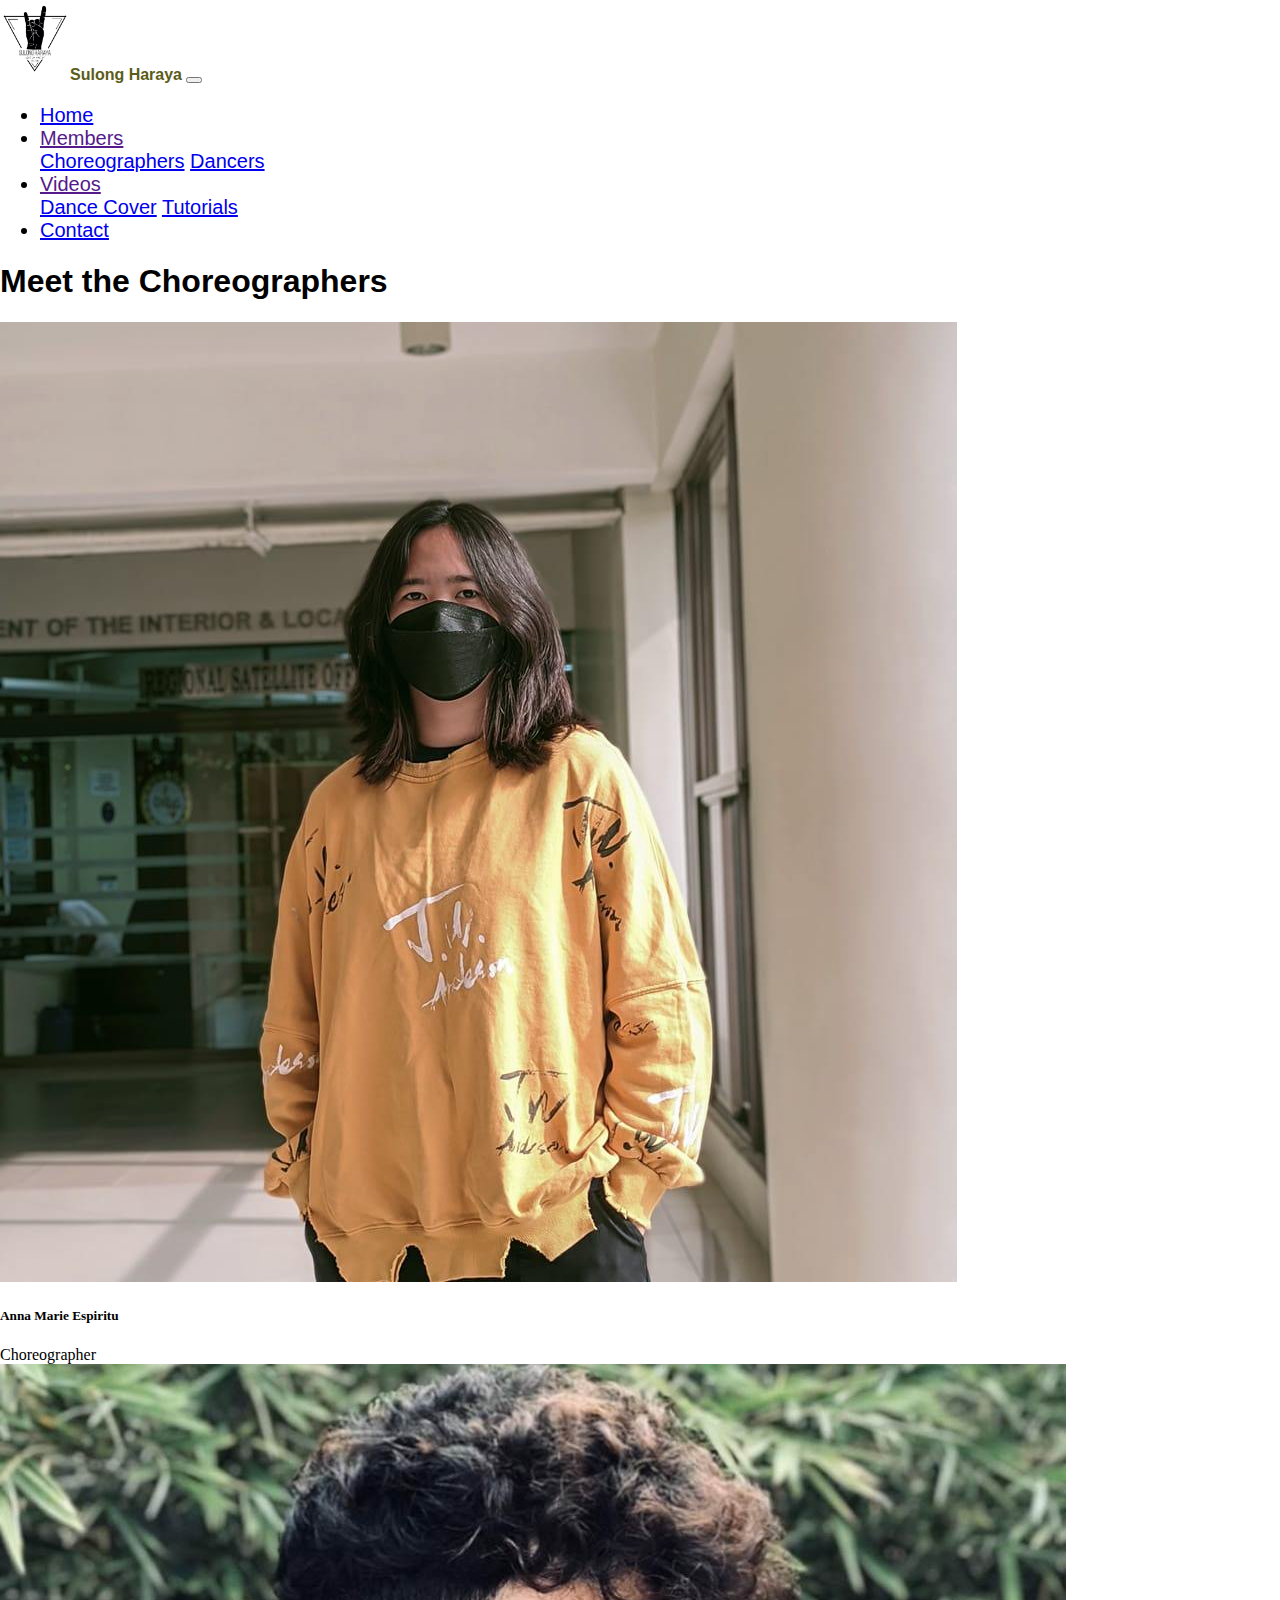
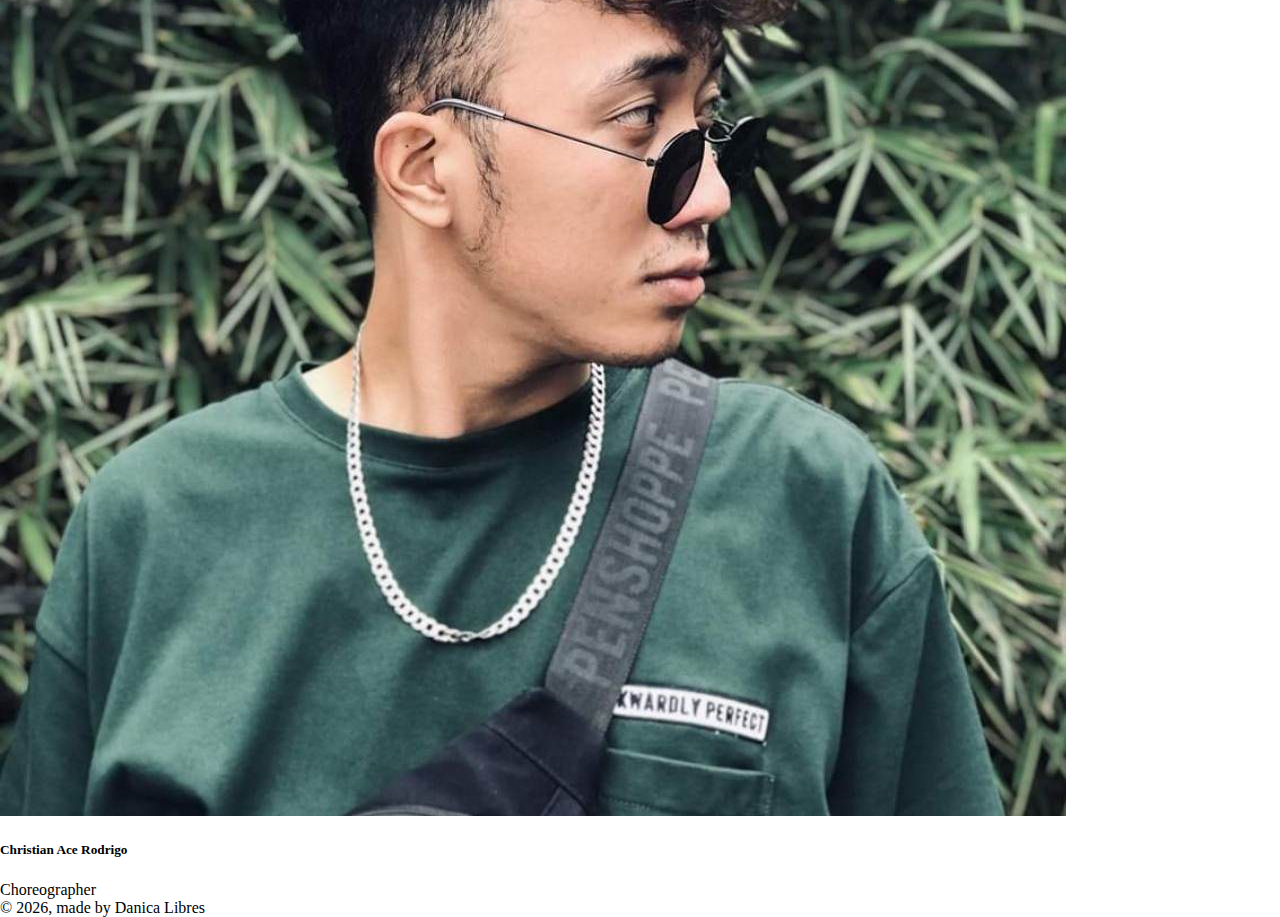
<file: choreographers.html>
<!DOCTYPE html>
<html lang="en">
<head>
    <meta charset="UTF-8">
    <meta http-equiv="X-UA-Compatible" content="IE=edge">
    <meta name="viewport" content="width=device-width, initial-scale=1.0">
    <link rel="icon" type="image" href="logo.png">
    <link rel="stylesheet" href="choreographers.css">
    <link href="https://cdn.jsdelivr.net/npm/bootstrap@5.0.2/dist/css/bootstrap.min.css" rel="stylesheet" integrity="sha384-EVSTQN3/azprG1Anm3QDgpJLIm9Nao0Yz1ztcQTwFspd3yD65VohhpuuCOmLASjC" crossorigin="anonymous">
    <title>Choreographers</title>
</head>

<body>
    
    <!-- Start of Navbar -->
    <nav class="navbar navbar-expand-lg fixed-top bg-warning">
        <div class="container-fluid p-2">
            <img src="logo.png" alt= "logo" alt class="img-fluid" style="max-width: 70px;"><span class="title">Sulong Haraya</span>
            <button type="button" class="navbar-toggler navbar-light" data-bs-target="#navbarNav" data-bs-toggle="collapse" aria-controls="navbarNav" aria-expanded="false" aria-label="ToggleNavbar">
                <span class="navbar-toggler-icon"></span>
            </button>
            
            <div class="collapse navbar-collapse" id="navbarNav">
                <div class="mx-auto"></div>
                
                <ul class="navbar-nav" id="link">
                    <li class="nav-item">
                        <a href="index.html" class="nav-link link-dark">Home</a>
                    </li>
                    <li class="nav-item dropdown">
                        <a href="" class="nav-link dropdown-toggle link-dark" id="navbarDropdownMenuLink1" data-bs-toggle="dropdown" aria-haspopup="true" aria-expanded="false">Members</a>
                        <div class="dropdown-menu" aria-labelledby="navbarDropdownMenuLink1">
                            <a class="dropdown-item" href="choreographers.html">Choreographers</a>
                            <a class="dropdown-item" href="dancers.html">Dancers</a>
                        </div>
                    </li>
                    <li class="nav-item dropdown">
                        <a href="" class="nav-link dropdown-toggle link-dark" id="navbarDropdownMenuLink2" data-bs-toggle="dropdown" aria-haspopup="true" aria-expanded="false">Videos</a>
                        <div class="dropdown-menu" aria-labelledby="navbarDropdownMenuLink2">
                            <a class="dropdown-item" href="workshop.html">Dance Cover</a>
                            <a class="dropdown-item" href="tutorial.html">Tutorials</a>
                        </div>
                    </li>
                    <li class="nav-item">
                        <a href="contact.html" class="nav-link link-dark">Contact</a>
                    </li>
                </ul>
            </div>
        </div>
    </nav>
    <!-- End of navbar-->
    
    
    <header class=" mt-5 text-center py-5 mb-4">
        <div class="container">
            <h1 class="fw-bold text-dark mt-5" style="font-family:'Trebuchet MS', 'Lucida Sans Unicode', 'Lucida Grande', 'Lucida Sans', Arial, sans-serif;">Meet the Choreographers</h1>
        </div>
    </header>
    
    <div class="container">
        <div class="row">
            <div class="col-xl-3 col-md-6 mb-5">
                <div class="card border-0 shadow">
                    <img src="Kisses.jpg" class="card-img-top" alt="kisses picture">
                    <div class="card-body text-center">
                        <h5 class="card-title mb-0">Anna Marie Espiritu</h5>
                        <div class="card-text text-black-50">Choreographer</div>
                    </div>
                </div>
            </div>
            
            <div class="col-xl-3 col-md-6 mb-5">
                <div class="card border-0 shadow">
                    <img src="ace.jpg" class="card-img-top" alt="ace picture">
                    <div class="card-body text-center">
                        <h5 class="card-title mb-0">Christian Ace Rodrigo</h5>
                        <div class="card-text text-black-50">Choreographer</div>
                    </div>
                </div>
            </div>
        </div>
    </div>


  <!-- Start Footer -->
  
<footer class="footer bg-warning text-white p-2 fixed-bottom ">
    <div class="container">
        <div class="row text-dark">
            <div class="credit ml-auto">
                <span class="copyright">
                    ©
                    <script>
                    document.write(new Date().getFullYear())
                    </script>, made by Danica Libres
                </span>
            </div>
        </div>
    </div>
</footer>

<!-- End Footer -->





    <script src="https://cdn.jsdelivr.net/npm/bootstrap@5.2.2/dist/js/bootstrap.bundle.min.js"></script>

</body>
</html>
</file>
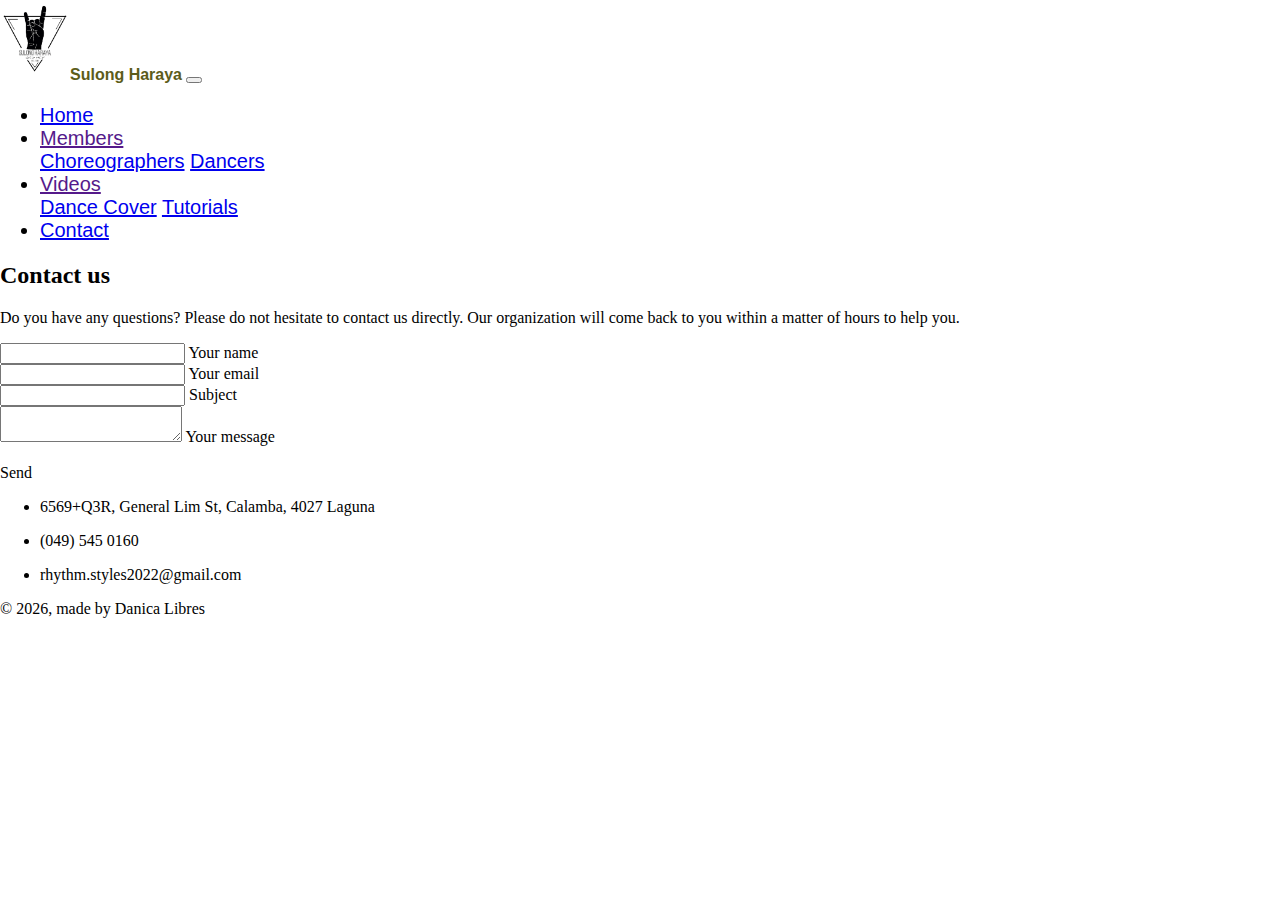
<file: contact.html>
<!DOCTYPE html>
<html lang="en">
<head>
    <meta charset="UTF-8">
    <meta http-equiv="X-UA-Compatible" content="IE=edge">
    <meta name="viewport" content="width=device-width, initial-scale=1.0">
    <link rel="icon" type="image" href="logo.png">
    <link rel="stylesheet" href="style1.css">
    <link href="https://cdn.jsdelivr.net/npm/bootstrap@5.0.2/dist/css/bootstrap.min.css" rel="stylesheet" integrity="sha384-EVSTQN3/azprG1Anm3QDgpJLIm9Nao0Yz1ztcQTwFspd3yD65VohhpuuCOmLASjC" crossorigin="anonymous">
    <link href="https://cdn.jsdelivr.net/npm/@fortawesome/fontawesome-free@6.2.0/css/fontawesome.min.css">
    <title>Contact Us</title>
</head>

<body>

  
    <!-- Start of Navbar -->

    <nav class="navbar navbar-expand-lg bg-warning">
        <div class="container-fluid p-2">
            <img src="logo.png" alt= "logo" alt class="img-fluid" style="max-width: 70px;"><span class="title">Sulong Haraya</span>
            <button type="button" class="navbar-toggler navbar-light" data-bs-target="#navbarNav" data-bs-toggle="collapse" aria-controls="navbarNav" aria-expanded="false" aria-label="ToggleNavbar">
                <span class="navbar-toggler-icon"></span>
            </button>
            
            <div class="collapse navbar-collapse" id="navbarNav">
                <div class="mx-auto"></div>
                
                <ul class="navbar-nav text-center" id="link">
                    <li class="nav-item">
                        <a href="index.html" class="nav-link link-dark">Home</a>
                    </li>
                    <li class="nav-item dropdown">
                        <a href="" class="nav-link dropdown-toggle link-dark" id="navbarDropdownMenuLink1" data-bs-toggle="dropdown" aria-haspopup="true" aria-expanded="false">Members</a>
                        <div class="dropdown-menu" aria-labelledby="navbarDropdownMenuLink1">
                            <a class="dropdown-item" href="choreographers.html">Choreographers</a>
                            <a class="dropdown-item" href="dancers.html">Dancers</a>
                        </div>
                    </li>
                    <li class="nav-item dropdown">
                        <a href="" class="nav-link dropdown-toggle link-dark" id="navbarDropdownMenuLink2" data-bs-toggle="dropdown" aria-haspopup="true" aria-expanded="false">Videos</a>
                        <div class="dropdown-menu" aria-labelledby="navbarDropdownMenuLink2">
                            <a class="dropdown-item" href="workshop.html">Dance Cover</a>
                            <a class="dropdown-item" href="tutorial.html">Tutorials</a>
                        </div>
                    </li>
                    <li class="nav-item">
                        <a href="contact.html" class="nav-link link-dark">Contact</a>
                    </li>
                </ul>
            </div>
        </div>
    </nav>

    <!-- End of navbar -->
    
    <section class="mb-4 p-5">
        <h2 class="h1-responsive font-weight-bold text-center my-4">Contact us</h2>
        <p class="text-center w-responsive mx-auto mb-5">Do you have any questions? Please do not hesitate to contact us directly. Our organization will come back to you within a matter of hours to help you.</p>
        
        <div class="row">
            <div class="col-md-9 mb-md-0 mb-5">
                <form id="contact-form" name="contact-form" action="mail.php" method="POST">
                    <div class="row">
                        <div class="col-md-6">
                            <div class="md-form mb-0">
                                <input type="text" id="name" name="name" class="form-control">
                                <label for="name" class="">Your name</label>
                            </div>
                        </div>
                        
                        <div class="col-md-6">
                            <div class="md-form mb-0">
                                <input type="text" id="email" name="email" class="form-control">
                                <label for="email" class="">Your email</label>
                            </div>
                        </div>
                    </div>
                    
                    <div class="row">
                        <div class="col-md-12">
                            <div class="md-form mb-0">
                                <input type="text" id="subject" name="subject" class="form-control">
                                <label for="subject" class="">Subject</label>
                            </div>
                        </div>
                    </div>
                    
                    <div class="row">
                        <div class="col-md-12">
                            <div class="md-form">
                                <textarea type="text" id="message" name="message" rows="2" class="form-control md-textarea"></textarea>
                                <label for="message">Your message</label>
                            </div>
                        </div>
                    </div>
                </form>
                <br>
                <div class="text-center text-md-left">
                    <a class="btn btn-primary" onclick="">Send</a>
                </div>
                
            </div>
            
            <div class="col-md-3 text-center mt-5">
                <ul class="list-unstyled mb-0">
                    <li><i class="fas fa-map-marker-alt fa-2x"></i>
                        <p>6569+Q3R, General Lim St, Calamba, 4027 Laguna</p>
                    </li>
                    <li><i class="fas fa-phone mt-4 fa-2x"></i>
                        <p>(049) 545 0160</p>
                    </li>
                    <li><i class="fas fa-envelope mt-4 fa-2x"></i>
                        <p>rhythm.styles2022@gmail.com</p>
                    </li>
                </ul>
            </div>
        </div>
    </section>

    <!-- Start Footer -->

    <footer class="footer bg-warning text-white p-2 mt-5 fixed-bottom">
        <div class="container">
            <div class="row text-dark">
                <div class="credit ml-auto">
                    <span class="copyright">
                        ©
                        <script>
                          document.write(new Date().getFullYear())
                        </script>, made by Danica Libres
                      </span>
                </div>
            </div>
        </div>
    </footer>

    <!-- End Footer -->


    
    <script src="https://cdn.jsdelivr.net/npm/bootstrap@5.2.2/dist/js/bootstrap.bundle.min.js"></script>



</body>
</html>
</file>
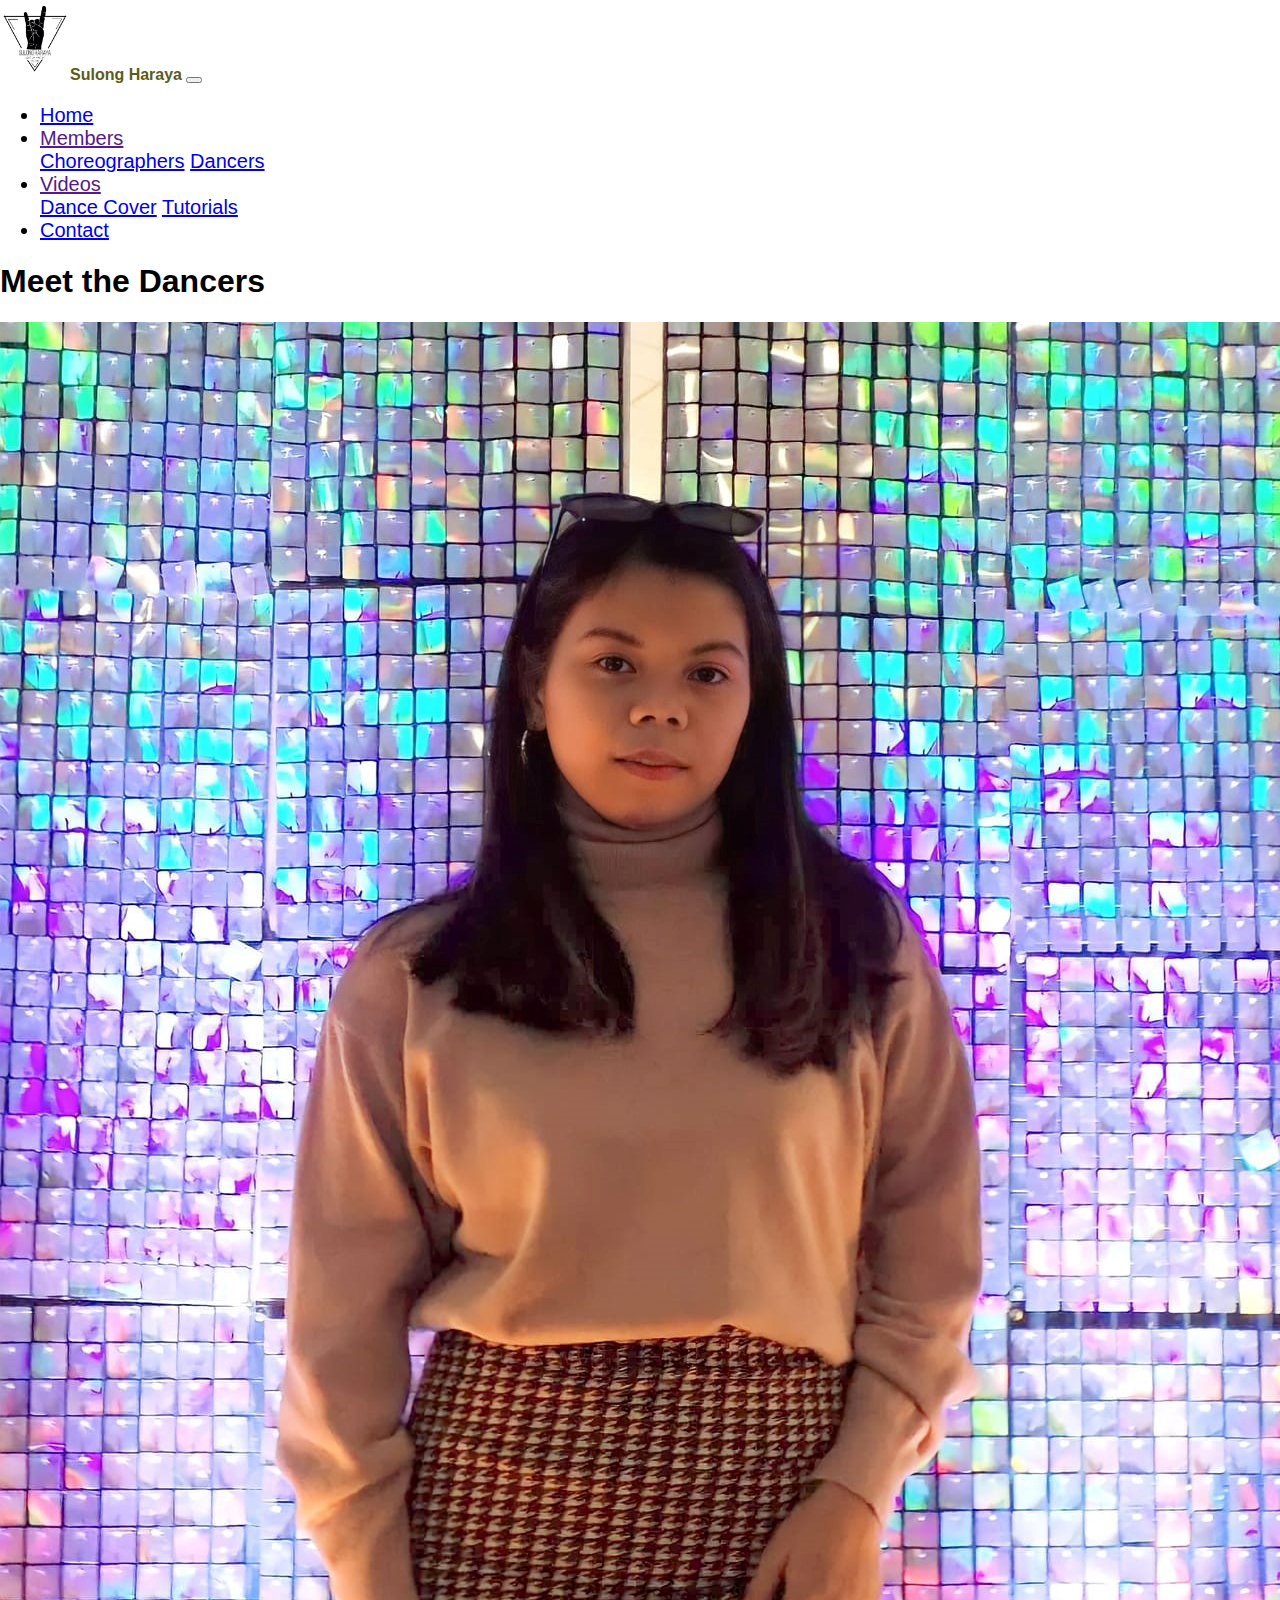
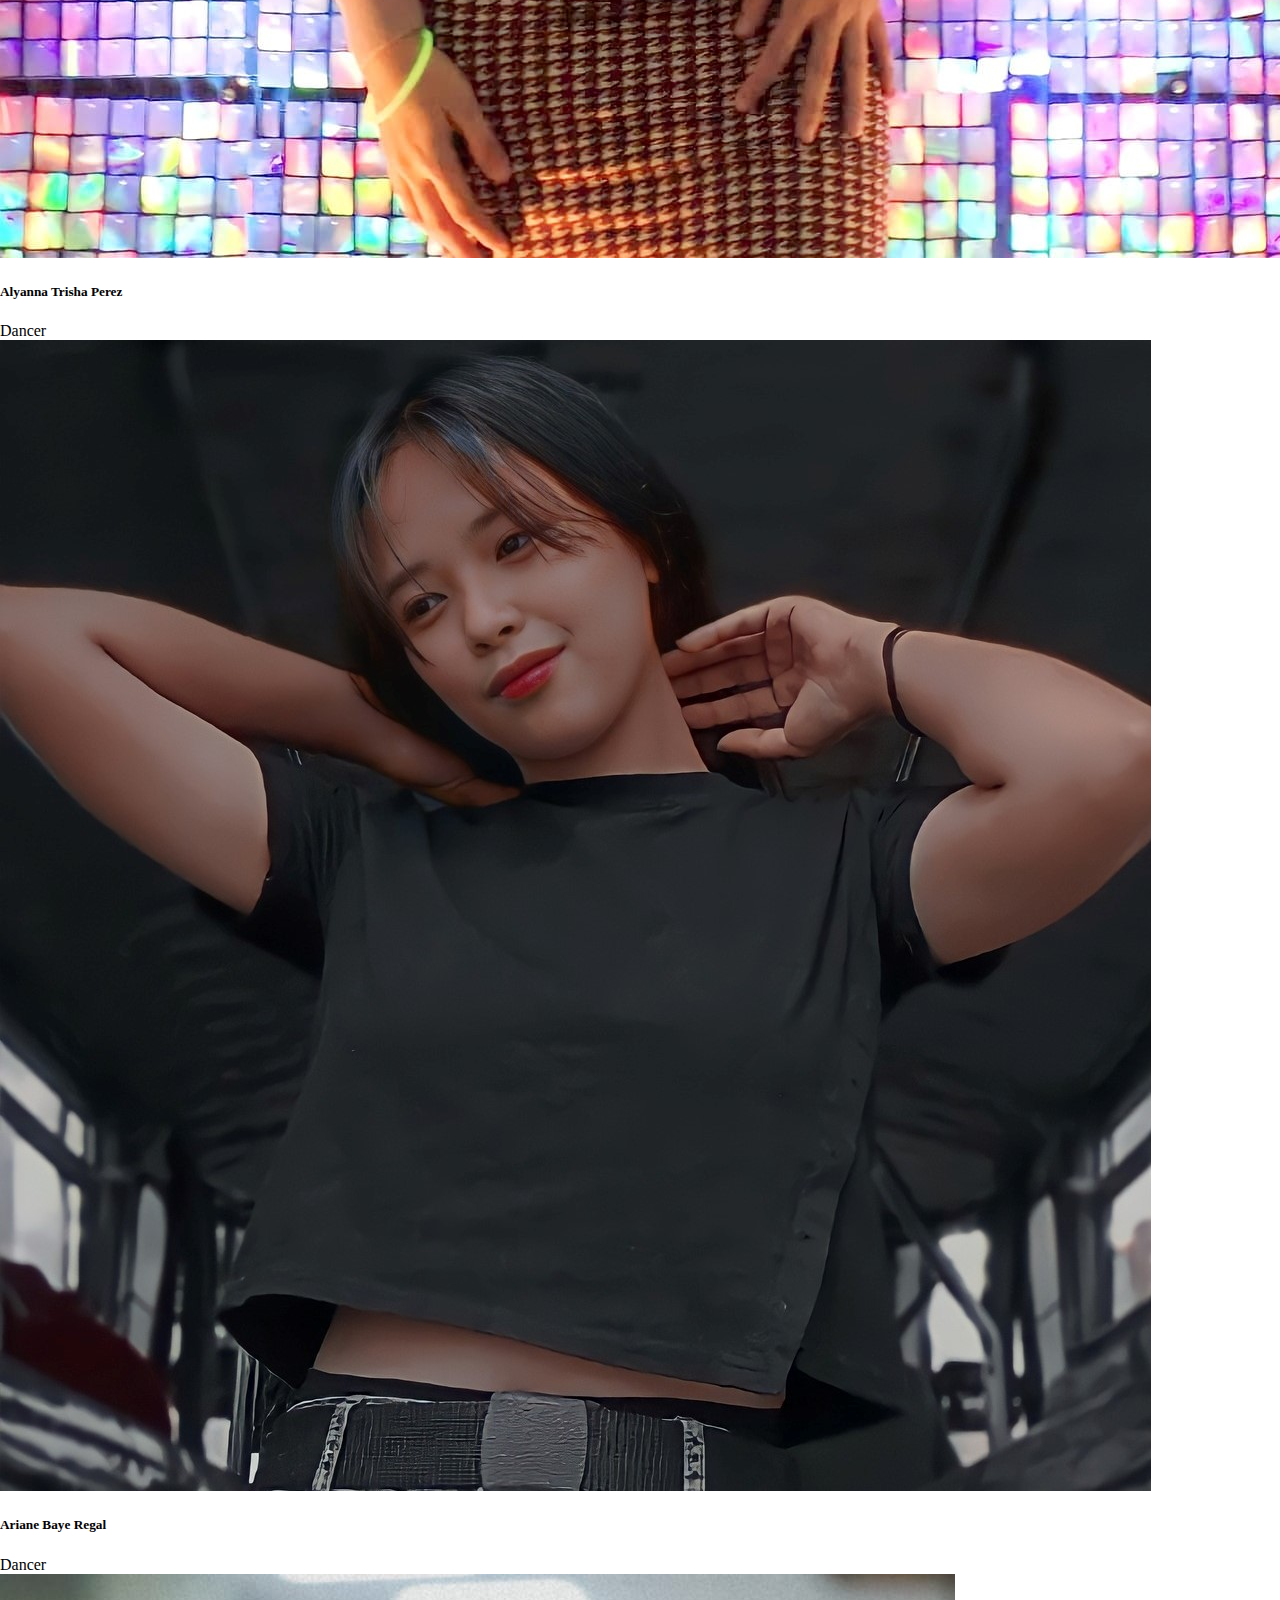
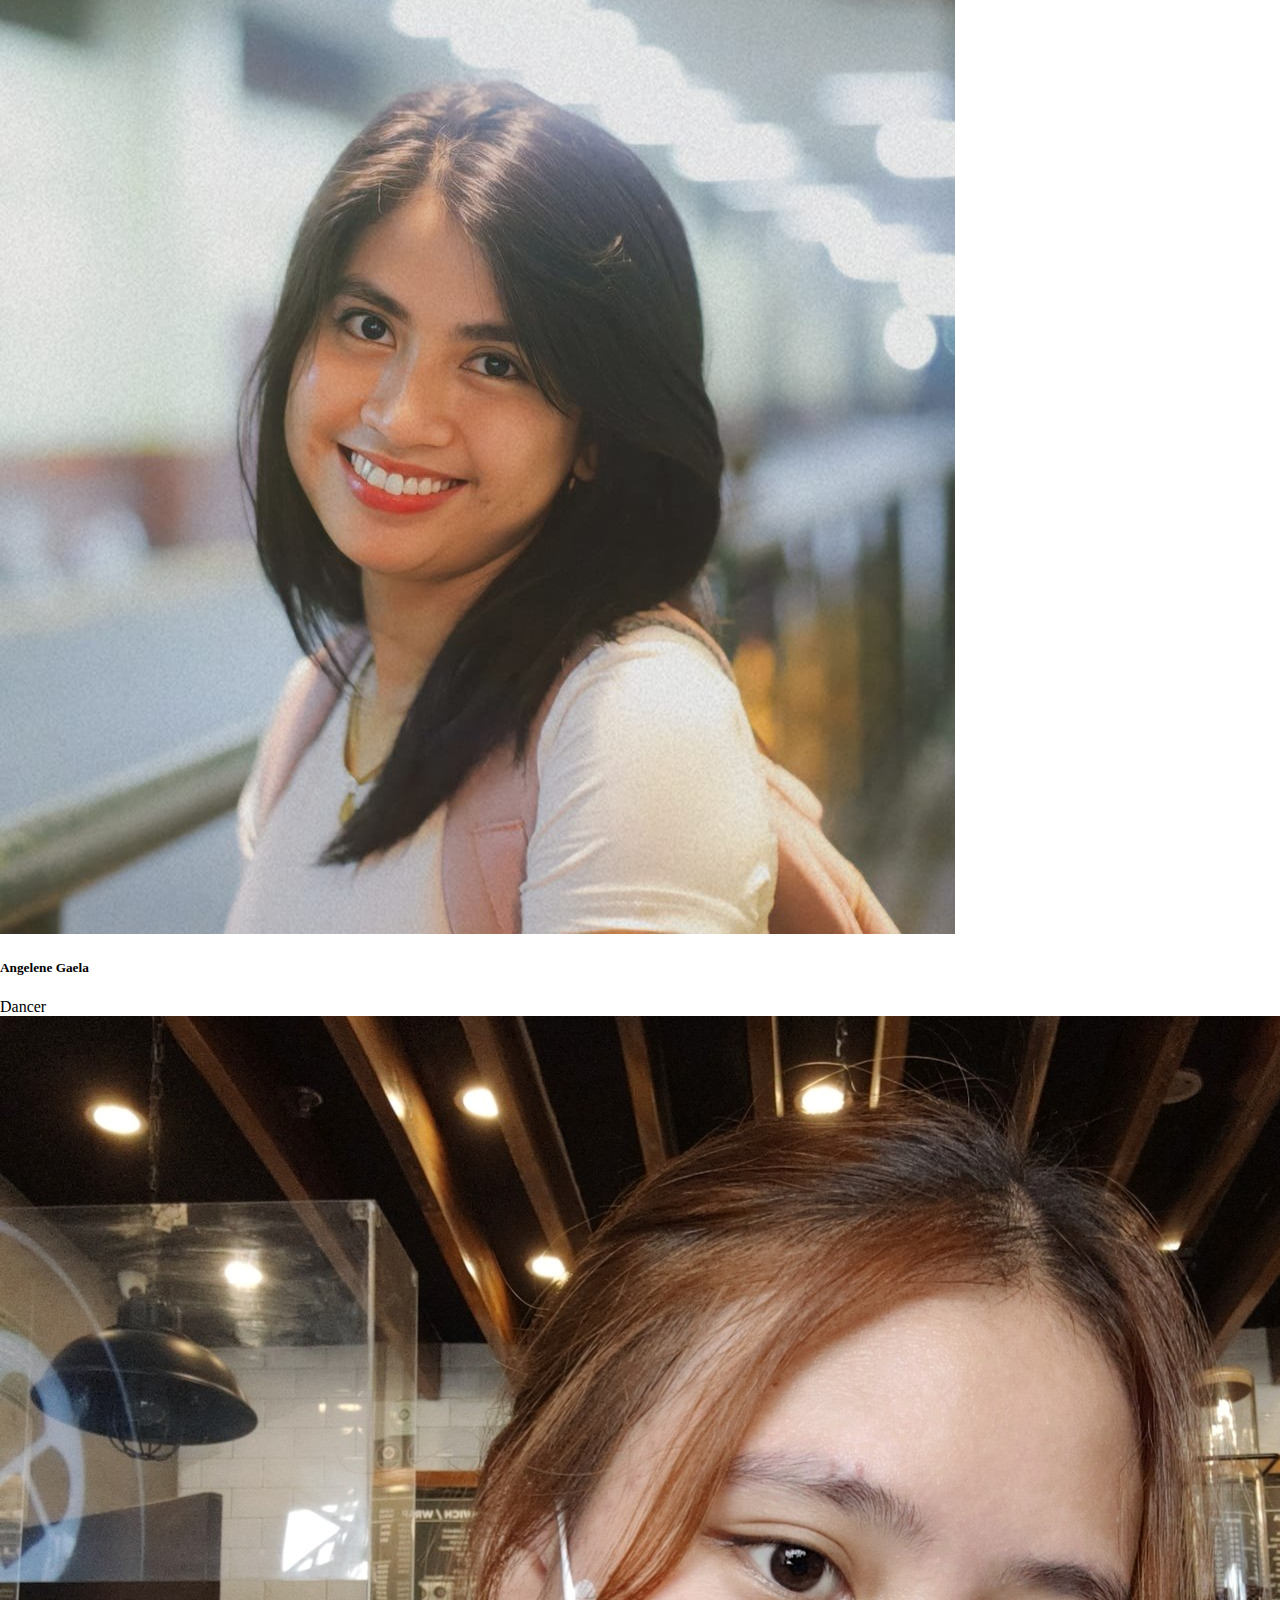
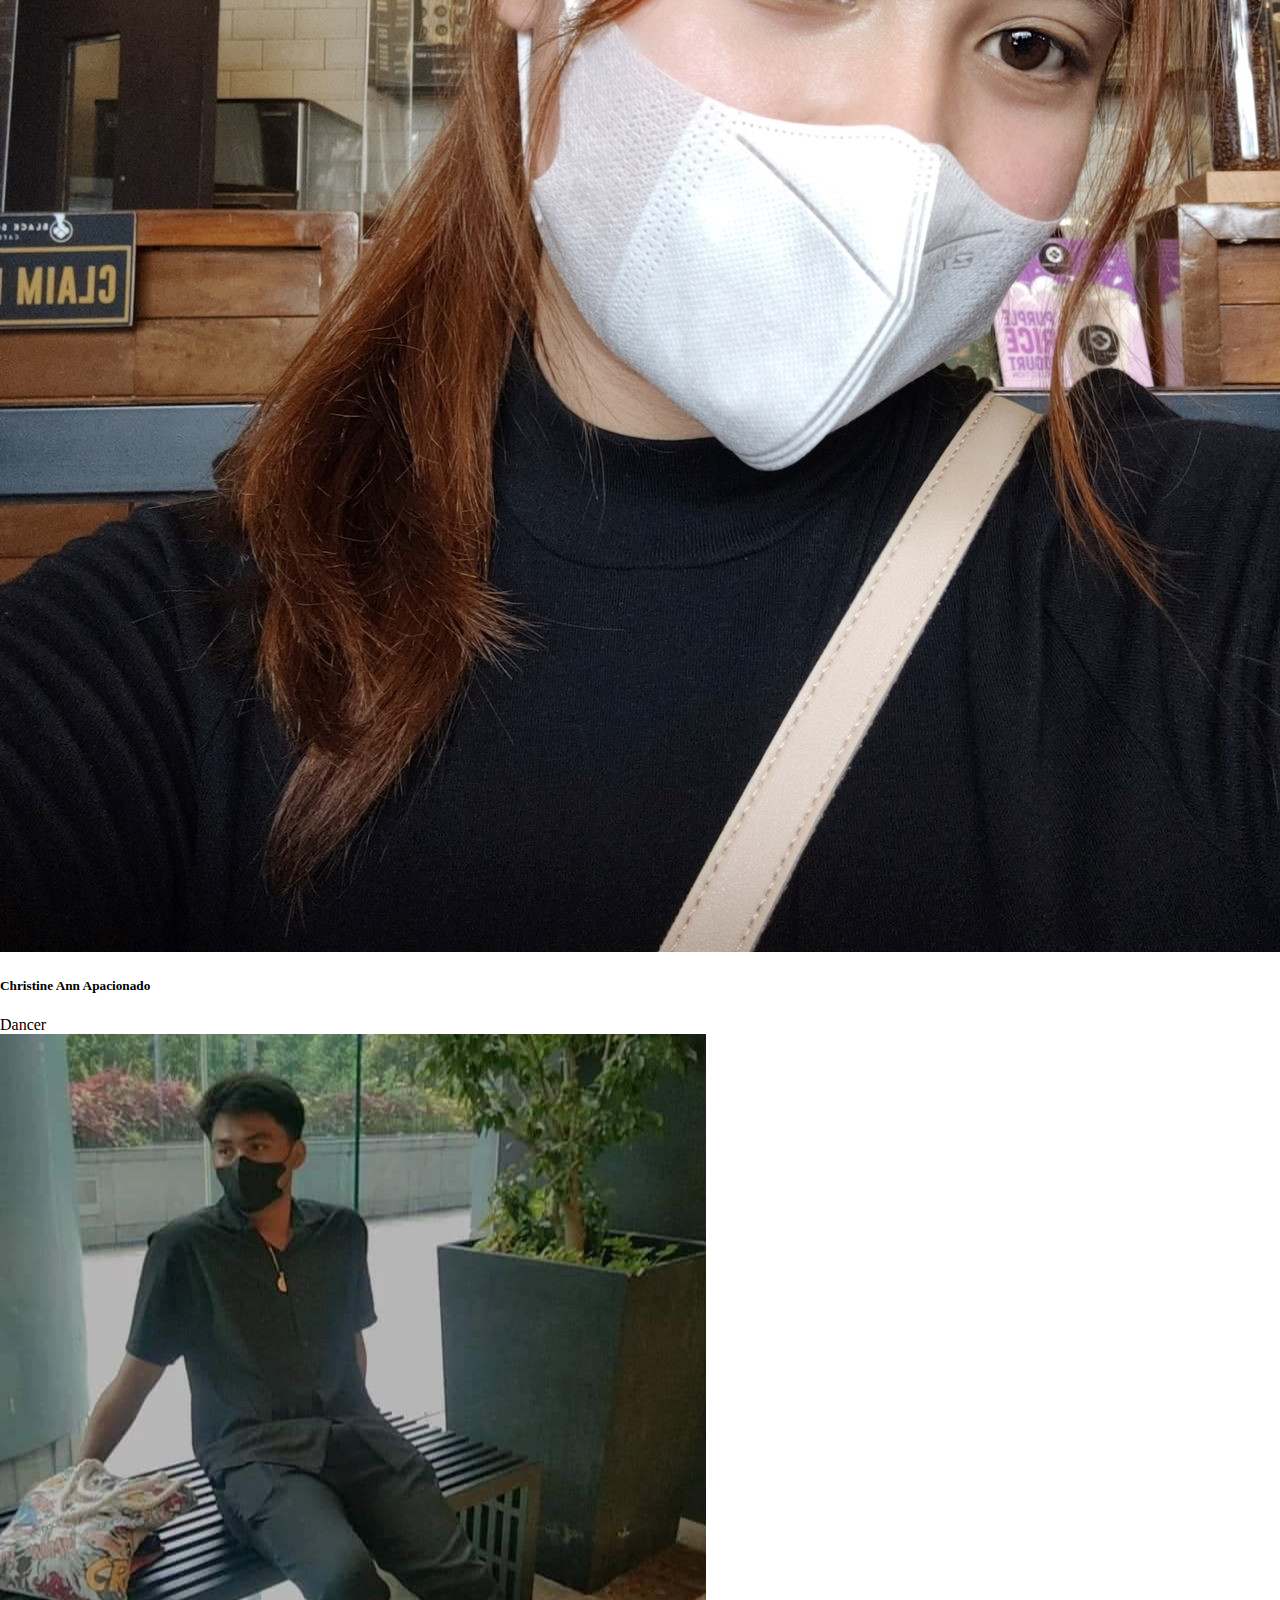
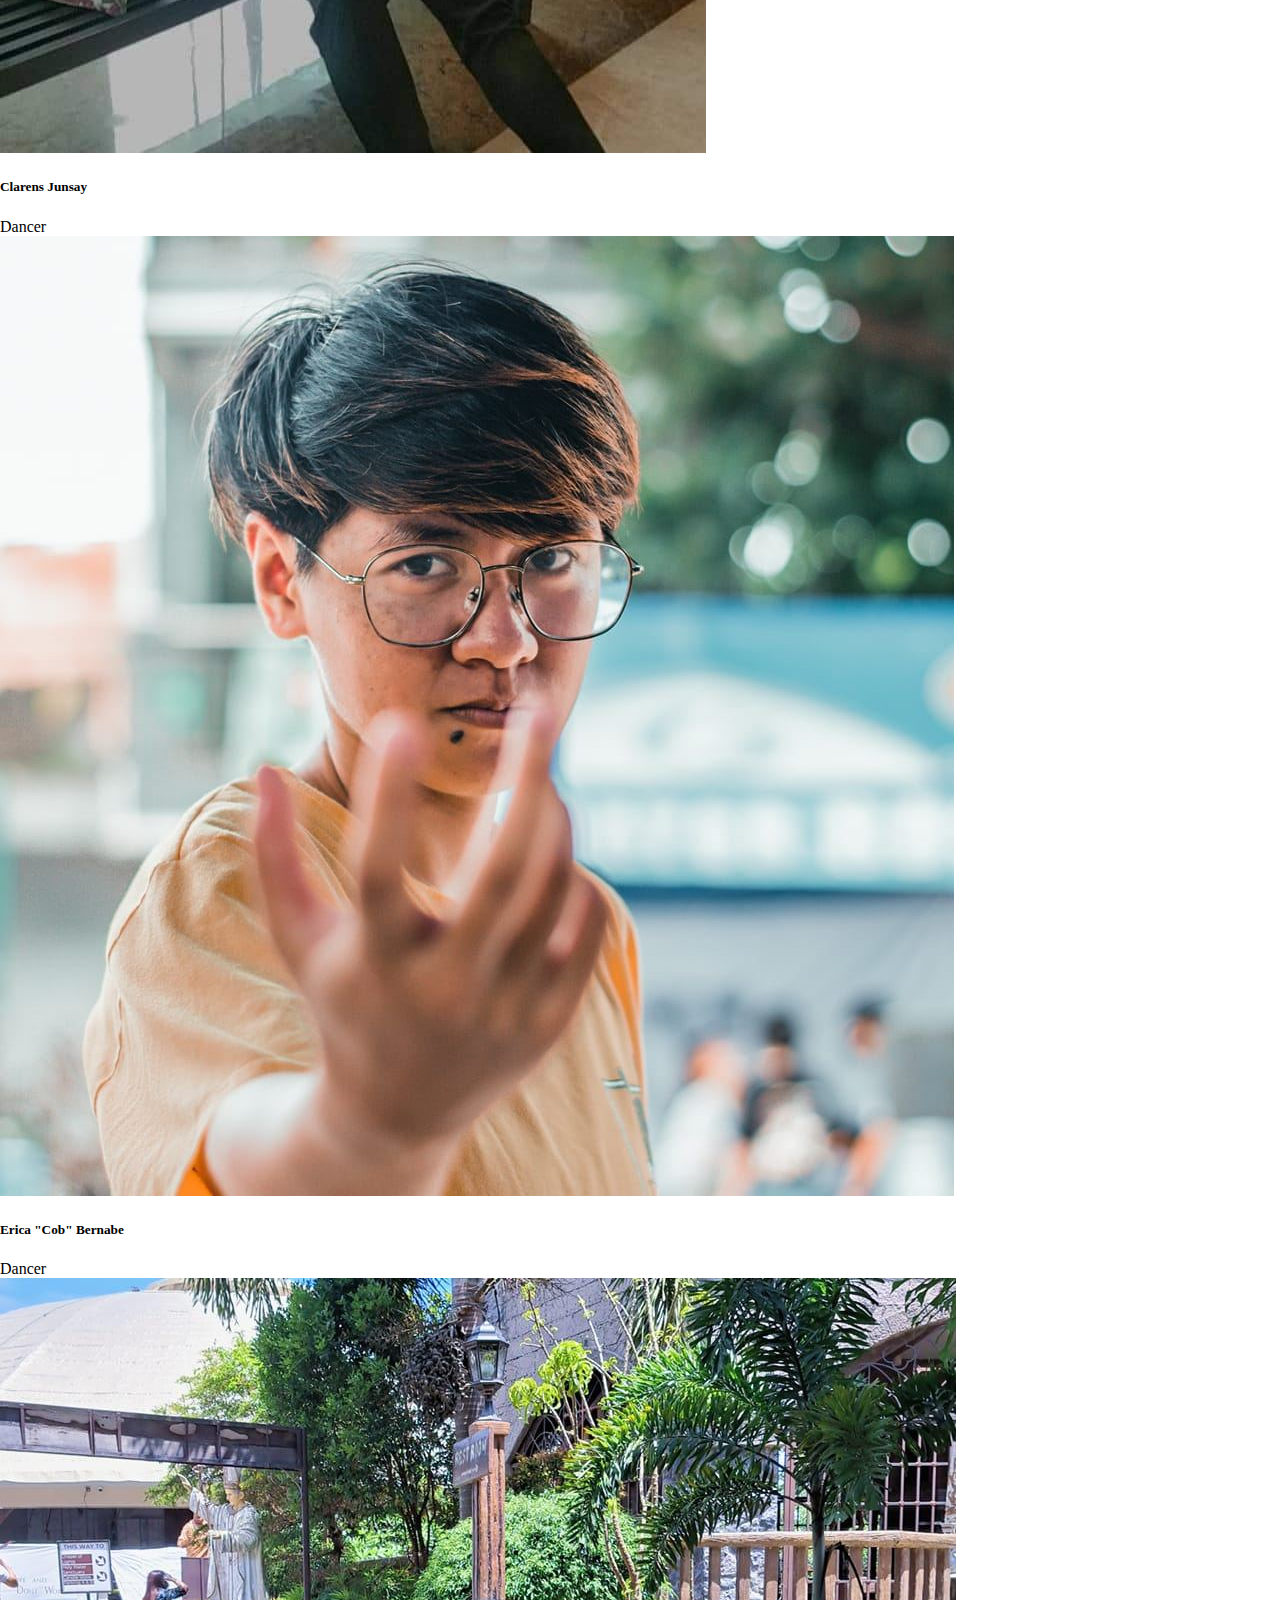
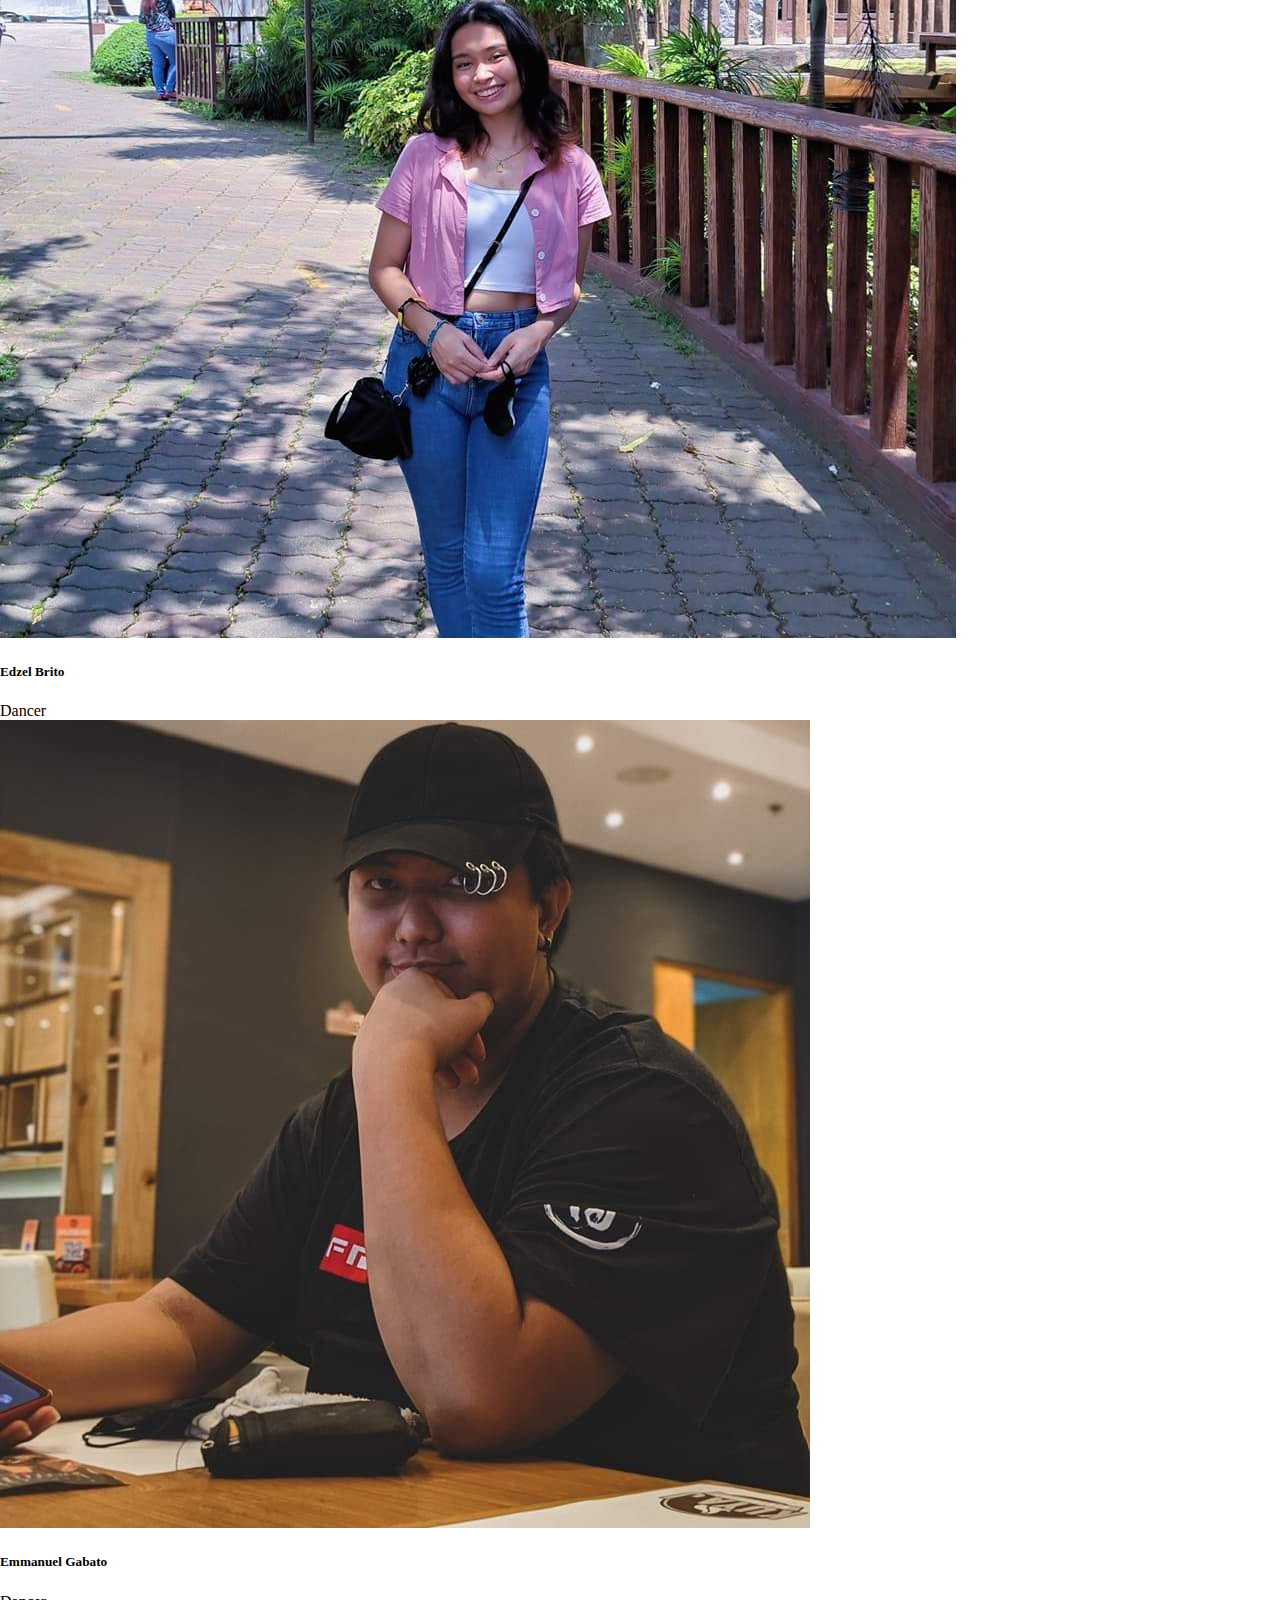
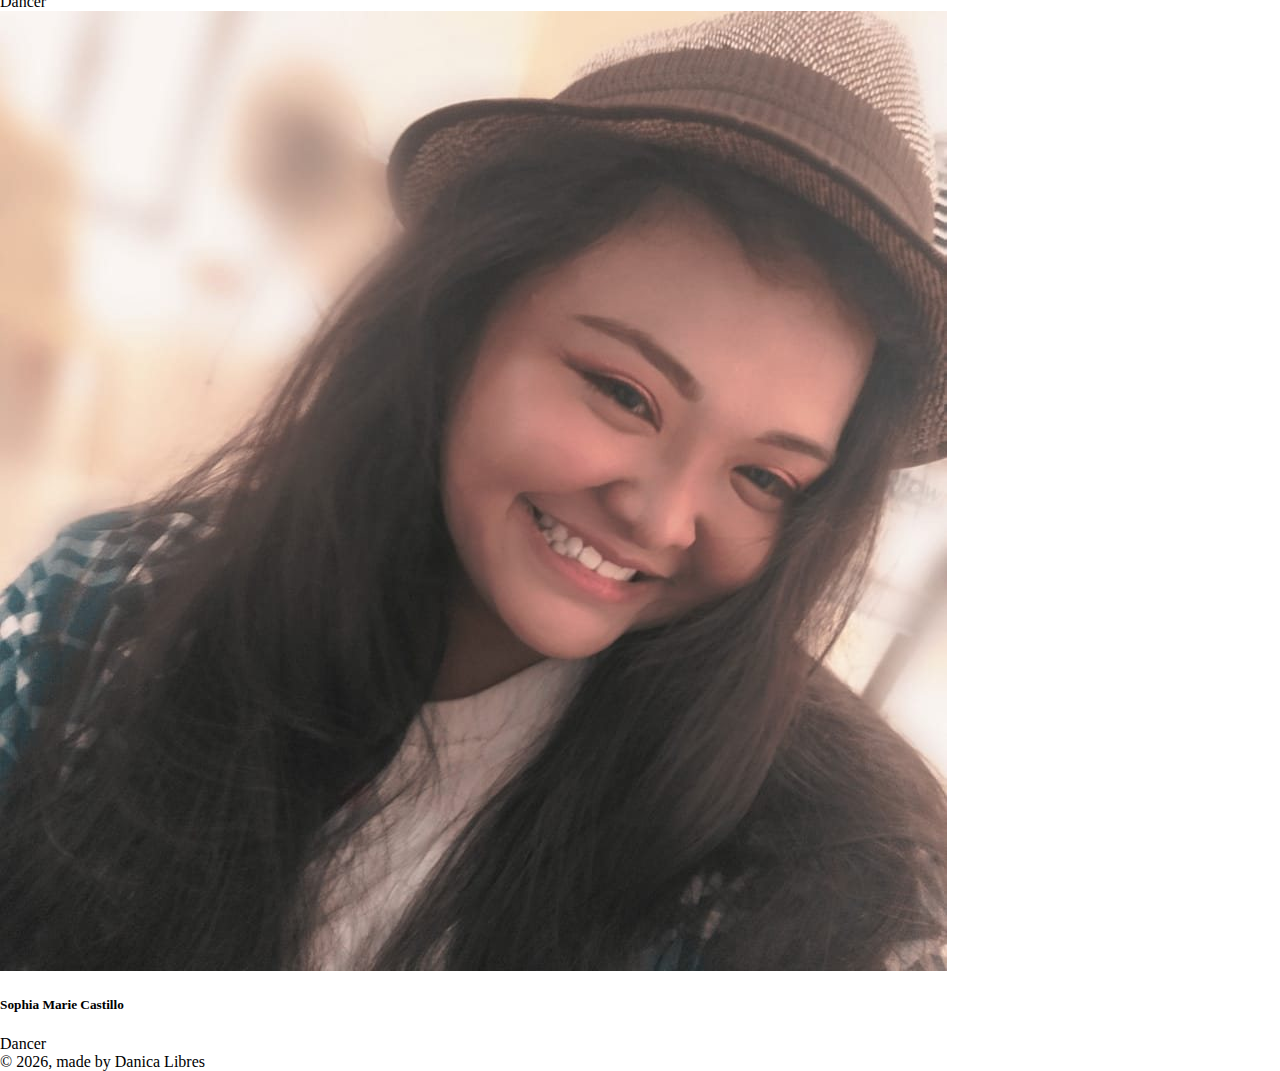
<file: dancers.html>
<!DOCTYPE html>
<html lang="en">
<head>
    <meta charset="UTF-8">
    <meta http-equiv="X-UA-Compatible" content="IE=edge">
    <meta name="viewport" content="width=device-width, initial-scale=1.0">
    <link rel="icon" type="image" href="logo.png">
    <link rel="stylesheet" href="choreographers.css">
    <link href="https://cdn.jsdelivr.net/npm/bootstrap@5.0.2/dist/css/bootstrap.min.css" rel="stylesheet" integrity="sha384-EVSTQN3/azprG1Anm3QDgpJLIm9Nao0Yz1ztcQTwFspd3yD65VohhpuuCOmLASjC" crossorigin="anonymous">
    <title>Dancers</title>
</head>

<body>
    
    <!-- Start of Navbar -->
    <nav class="navbar navbar-expand-lg fixed-top bg-warning">
        <div class="container-fluid p-2">
            <img src="logo.png" alt= "logo" alt class="img-fluid" style="max-width: 70px;"><span class="title">Sulong Haraya</span>
            <button type="button" class="navbar-toggler navbar-light" data-bs-target="#navbarNav" data-bs-toggle="collapse" aria-controls="navbarNav" aria-expanded="false" aria-label="ToggleNavbar">
                <span class="navbar-toggler-icon"></span>
            </button>
            
            <div class="collapse navbar-collapse" id="navbarNav">
                <div class="mx-auto"></div>
                
                <ul class="navbar-nav" id="link">
                    <li class="nav-item">
                        <a href="index.html" class="nav-link link-dark">Home</a>
                    </li>
                    <li class="nav-item dropdown">
                        <a href="" class="nav-link dropdown-toggle link-dark" id="navbarDropdownMenuLink1" data-bs-toggle="dropdown" aria-haspopup="true" aria-expanded="false">Members</a>
                        <div class="dropdown-menu" aria-labelledby="navbarDropdownMenuLink1">
                            <a class="dropdown-item" href="choreographers.html">Choreographers</a>
                            <a class="dropdown-item" href="dancers.html">Dancers</a>
                        </div>
                    </li>
                    <li class="nav-item dropdown">
                        <a href="" class="nav-link dropdown-toggle link-dark" id="navbarDropdownMenuLink2" data-bs-toggle="dropdown" aria-haspopup="true" aria-expanded="false">Videos</a>
                        <div class="dropdown-menu" aria-labelledby="navbarDropdownMenuLink2">
                            <a class="dropdown-item" href="workshop.html">Dance Cover</a>
                            <a class="dropdown-item" href="tutorial.html">Tutorials</a>
                        </div>
                    </li>
                    <li class="nav-item">
                        <a href="contact.html" class="nav-link link-dark">Contact</a>
                    </li>
                </ul>
            </div>
        </div>
    </nav>
    <!-- End of close tag -->
    
    <!-- Header -->
    
    <header class=" mt-5 text-center py-5 mb-4">
        <div class="container">
            <h1 class="fw-bold text-dark mt-5" style="font-family:'Trebuchet MS', 'Lucida Sans Unicode', 'Lucida Grande', 'Lucida Sans', Arial, sans-serif;">Meet the Dancers</h1>
        </div>
    </header>
    
    <div class="container">
        <div class="row">
            <div class="col-xl-3 col-md-6 mb-4">
                <div class="card border-0 shadow">
                    <img src="alyana.jpg" class="card-img-top" alt="alyanna">
                    <div class="card-body text-center">
                        <h5 class="card-title mb-0">Alyanna Trisha Perez</h5>
                        <div class="card-text text-black-50">Dancer</div>
                    </div>
                </div>
            </div>
            
            <div class="col-xl-3 col-md-6 mb-4">
                <div class="card border-0 shadow">
                    <img src="ariane.jpg" class="card-img-top" alt="ariane">
                    <div class="card-body text-center">
                        <h5 class="card-title mb-0">Ariane Baye Regal</h5>
                        <div class="card-text text-black-50">Dancer</div>
                    </div>
                </div>
            </div>
            
            <div class="col-xl-3 col-md-6 mb-4">
                <div class="card border-0 shadow">
                    <img src="angelene.jpg" class="card-img-top" alt="angelene">
                    <div class="card-body text-center">
                        <h5 class="card-title mb-0">Angelene Gaela</h5>
                        <div class="card-text text-black-50">Dancer</div>
                    </div>
                </div>
            </div>
              
            <div class="col-xl-3 col-md-6 mb-4">
                <div class="card border-0 shadow">
                    <img src="christine.jpg" class="card-img-top" alt="christine">
                    <div class="card-body text-center">
                        <h5 class="card-title mb-0">Christine Ann Apacionado</h5>
                        <div class="card-text text-black-50">Dancer</div>
                    </div>
                </div>
            </div>
        </div>
        
        <div class="row">
        
            <div class="col-xl-3 col-md-6 mb-4">
                <div class="card border-0 shadow">
                    <img src="clarence.jpg" class="card-img-top" alt="clarens">
                    <div class="card-body text-center">
                        <h5 class="card-title mb-0">Clarens Junsay</h5>
                        <div class="card-text text-black-50">Dancer</div>
                    </div>
                </div>
            </div>
            
            <div class="col-xl-3 col-md-6 mb-4">
                <div class="card border-0 shadow">
                    <img src="cob.jpg" class="card-img-top" alt="cob">
                    <div class="card-body text-center">
                        <h5 class="card-title mb-0">Erica "Cob" Bernabe</h5>
                        <div class="card-text text-black-50">Dancer</div>
                    </div>
                </div>
            </div>
            
            <div class="col-xl-3 col-md-6 mb-4">
                <div class="card border-0 shadow">
                    <img src="edzel.jpg" class="card-img-top" alt="edzel">
                    <div class="card-body text-center">
                        <h5 class="card-title mb-0">Edzel Brito</h5>
                        <div class="card-text text-black-50">Dancer</div>
                    </div>
                </div>
            </div>
            
            <div class="col-xl-3 col-md-6 mb-4">
                <div class="card border-0 shadow">
                    <img src="emman.jpg" class="card-img-top" alt="emman">
                    <div class="card-body text-center">
                        <h5 class="card-title mb-0">Emmanuel Gabato</h5>
                        <div class="card-text text-black-50">Dancer</div>
                    </div>
                </div>
            </div>
        </div>
        
        <div class="row">
            
            <div class="col-xl-3 col-md-6 mb-4">
                <div class="card border-0 shadow">
                    <img src="sophia.jpg" class="card-img-top" alt="sophia">
                    <div class="card-body text-center">
                        <h5 class="card-title mb-0">Sophia Marie Castillo</h5>
                        <div class="card-text text-black-50">Dancer</div>
                    </div>
                </div>
            </div>
        </div>
    </div>
    
    <!-- Start Footer -->
    
    <footer class="footer bg-warning text-white p-2 mt-5">
        <div class="container">
            <div class="row text-dark">
                <div class="credit ml-auto">
                    <span class="copyright">
                    ©
                    <script>
                    document.write(new Date().getFullYear())
                    </script>, made by Danica Libres
                    </span>
                </div>
            </div>
        </div>
    </footer>
    
    <!-- End Footer -->   

    
    <script src="https://cdn.jsdelivr.net/npm/bootstrap@5.2.2/dist/js/bootstrap.bundle.min.js"></script>

</body>
</html>
</file>
<file: choreographers.css>
html, body {
  margin: 0;
  height: 100%;
}

body {
    background-image: url(https://wallpapercave.com/wp/wp2894178.png);
}

.row {
     justify-content: center;
}

.title {
    color: rgb(92, 92, 26);
    font-weight: bold;
    font-family:Impact, Haettenschweiler, 'Arial Narrow Bold', sans-serif;
  }
  
  #link {
    font-size: 20px;
    font-family:Impact, Haettenschweiler, 'Arial Narrow Bold', sans-serif;
}














/* For mobile phones: */
[class*="col-"] {
  width: 100%;
}

@media only screen and (min-width: 600px) {
  /* For tablets: */
  .col-s-1 {width: 8.33%;}
  .col-s-2 {width: 16.66%;}
  .col-s-3 {width: 25%;}
  .col-s-4 {width: 33.33%;}
  .col-s-5 {width: 41.66%;}
  .col-s-6 {width: 50%;}
  .col-s-7 {width: 58.33%;}
  .col-s-8 {width: 66.66%;}
  .col-s-9 {width: 75%;}
  .col-s-10 {width: 83.33%;}
  .col-s-11 {width: 91.66%;}
  .col-s-12 {width: 100%;}
}

@media only screen and (min-width: 768px) {
  /* For desktop: */
  .col-1 {width: 8.33%;}
  .col-2 {width: 16.66%;}
  .col-3 {width: 25%;}
  .col-4 {width: 33.33%;}
  .col-5 {width: 41.66%;}
  .col-6 {width: 50%;}
  .col-7 {width: 58.33%;}
  .col-8 {width: 66.66%;}
  .col-9 {width: 75%;}
  .col-10 {width: 83.33%;}
  .col-11 {width: 91.66%;}
  .col-12 {width: 100%;}
}
</file>
<file: style1.css>
html, body {
    margin: 0;
    height: 100%;
}

.title {
    color: rgb(92, 92, 26);
    font-weight: bold;
    font-family:Impact, Haettenschweiler, 'Arial Narrow Bold', sans-serif;
  }
  
.main {
    height: 100vh;
    background-color: bisque;
    
}

#link {
    font-size: 20px;
    font-family:Impact, Haettenschweiler, 'Arial Narrow Bold', sans-serif;
}

.text {
    color: black;
    font-size: 20px;
}

.button {
    text-align: center;
    margin-top: 20px;
    
    
}

#video {
padding: 10px;
}

#text {
  font-size: 20px;
}

.fa-brands {
  font-size: 20px;
  color: rgb(255, 255, 255); 
  text-align: center;
}


header {
  position: relative;
  background-color: black;
  height: 100vh;
  min-height: 25rem;
  width: 100%;
  overflow: hidden;
}

header video {
  position: absolute;
  top: 50%;
  left: 50%;
  min-width: 100%;
  min-height: 100%;
  width: auto;
  height: auto;
  z-index: 0;
  -ms-transform: translateX(-50%) translateY(-50%);
  -moz-transform: translateX(-50%) translateY(-50%);
  -webkit-transform: translateX(-50%) translateY(-50%);
  transform: translateX(-50%) translateY(-50%);
}

header .container {
  position: relative;
  z-index: 2;
}

header .overlay {
  position: absolute;
  top: 0;
  left: 0;
  height: 100%;
  width: 100%;
  background-color: black;
  opacity: 0.5;
  z-index: 1;
}

@media (pointer: coarse) and (hover: none) {
  header {
    background: url('background.jpg') black no-repeat center center scroll;
  }

  header video {
    display: none;
  }
}
</file>
